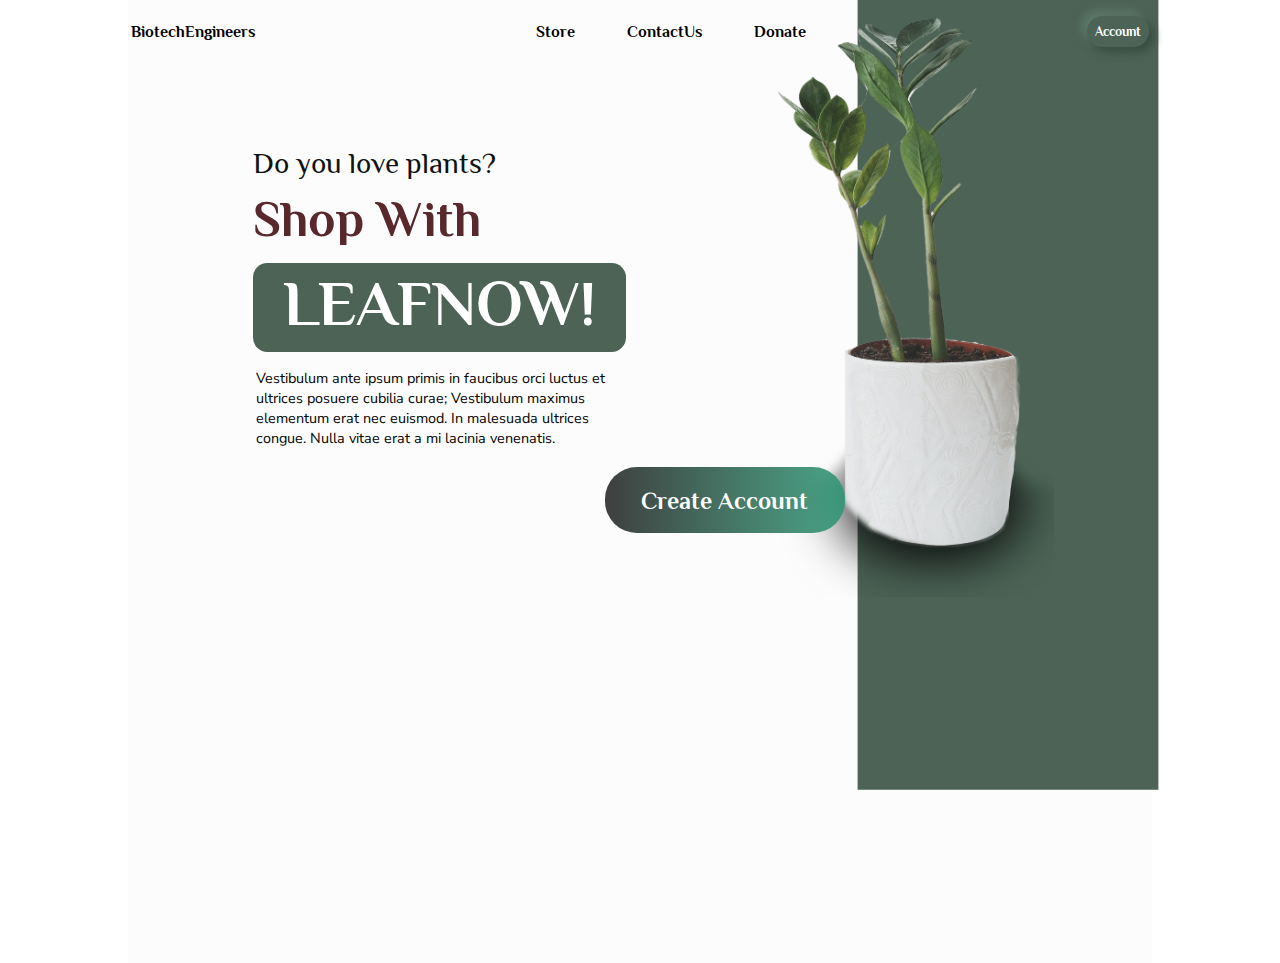
<file: index.html>
<!DOCTYPE html>
<html lang="en">
<head>
    <meta charset="UTF-8">
    <meta http-equiv="X-UA-Compatible" content="IE=edge">
    <meta name="viewport" content="width=device-width, initial-scale=1.0">
    <link rel="stylesheet" href="index.css">
    <title>LeafNow</title>
</head>
<body>
    <section>
        <div class="rightrectangle"></div>
        <header class="navcontainer">
            <mark class="Logo">BiotechEngineers</mark> 
            <nav>
                <ul class="navbtn" id="nav">
                    <li><a href="#">Store</a></li>
                    <li><a href="#">ContactUs</a></li>
                    <li><a href="#">Donate</a></li>        
                </ul>
            </nav> 
            <a class="loginbtn" href="#"> <button id="accbtn">Account</button> </a>   
        </header>
        <div class="bgcontainer">
            <div class="Infobox">
                <span id="firsttext">Do you love plants?</span>
                <div class="shopwithbox">
                       Shop With
                </div>
                <div class="leafnowbox">
                    LEAFNOW!
                    
                </div>
                <div class="paragraph">
                    <p >Vestibulum ante ipsum primis in faucibus orci luctus et ultrices posuere cubilia curae; Vestibulum maximus elementum erat nec euismod. In malesuada ultrices congue. Nulla vitae erat a mi lacinia venenatis.</p>
                </div>
                <div class="store">
                    <a href="account1.html">
                    <button id="storebtn">Create Account</button>
                    </a>
                </div> 
            </div>
            <div class="plantbgbox">
                <div class="plantcontainer">
                    <img src="Images/1.png" alt="plant_img">
                </div>
            </div>
        </div>
    </section>
</body>
</html>
</file>
<file: index.css>
@import url('https://fonts.googleapis.com/css2?family=Nunito+Sans:wght@400;700&family=Philosopher:wght@400;700&display=swap');
/* font-family: 'Nunito Sans', sans-serif;
font-family: 'Philosopher', sans-serif; */

*{
    padding: 0;
    margin: 0;
    box-sizing: border-box;
}

section{
    position: relative;
    width: 100%;
    min-height: 100vh;
    background: white;
}
 
section .rightrectangle{
    position: absolute;
    margin-right: 0 10%;
    top: 0;
    left: 0;
    width: 100%;
    height: 100%;
    background: #4C6356;
    clip-path: inset(0 9.5% 18% 67%);
}

 body{
     max-width: 100%;
     max-height: 100%;
     overflow: hidden;
     
 }

 .Logo{
     font-family:'Philosopher', sans-serif; 
     font-weight: bold; 
     background: transparent;  
     font-size: 1rem;  
     cursor: pointer;
     color: black;
 }

 

 .navbtn a{
     text-decoration: none;
     font-family: 'Philosopher', sans-serif;
     font-size: 1rem;  
     color: black;
     z-index: 4;
     font-weight: bold;
     
 }

 .navcontainer{
     background: #FCFCFC; 
     display: flex;
     justify-content: space-between;
     align-items: center;
     margin: 0 10%;
     padding: 1rem 0.2%;    
 }



 .navbtn li{
     position: relative;
     display: inline-block;
     padding: 0rem 1.5rem; 
     z-index: 5;
     
 }

 .navbtn li:hover{
     background: #4C6356;
     border-radius: 5rem;
     transition: 0.4s ease-in-out;
 }

 .navbtn a:hover{
     color: white;
     transition: 0.2s;
 }
    
 .loginbtn{
     border: none;
     cursor: pointer;
     z-index: 4;
 }
 
 
 #accbtn{
     border: none;
     padding: 0.5rem;
     -webkit-border-radius: 46px;
border-radius: 46px;
background: #4c6356;
-webkit-box-shadow: 5px 5px 10px #3a4b41, -5px -5px 10px #5e7b6b;
box-shadow: 5px 5px 10px #3a4b41, -5px -5px 10px #5e7b6b;
    text-align: center;
    font-family: 'Philosopher', sans-serif;
    color: white;
    font-weight: bold;
    cursor: pointer;    
 }
 #accbtn:hover{
    background: #4C6356;
box-shadow: inset 17px 17px 35px #3e5046,
            inset -17px -17px 35px #5a7666;
     
 }


 .bgcontainer{
     height: 100vh;
     margin: 0rem 10%;
     padding: 0rem 0rem 0rem 6% ;
     background: #FCFCFC; 
     display: flex;
     justify-content: space-between;
 }

 .Infobox{
     /* background: rgba(255, 99, 71,0.2);  */
     width: 34.375rem;
     height: 25rem;
     margin-top: 3rem;
     margin-left: 3rem;
     position: relative;
     
 }

 #firsttext{
     /* background: turquoise; */
     position: relative;
     top: 9%;
     color: #101311;
     font-size: 1.8rem;
     font-family: 'Philosopher', sans-serif;
    
 }

 /* #shopwith{
     background: rebeccapurple;
     font-size: 56px;
     font-family: 'Philosopher', sans-serif;
 } */

 .shopwithbox{
     font-size: 3.125rem;
     /* background: rebeccapurple; */
     margin-top: 3rem;
     font-weight: bold;
     color: #59282C;
     font-family: 'Philosopher', sans-serif;
 }

 .leafnowbox{
     background: #4C6356;
     margin-top: 1rem;
     width: 23.3rem;
     height: 5.58rem;
     border-radius: 0.9rem;
     text-align: center;
     vertical-align: middle;
     line-height: 5rem;
     font-size: 4rem;
     font-family: 'Philosopher', sans-serif;
     font-weight: bold;
     color: white;
     
 }

 .herotext{
     padding: 1rem;
     font-size: 3.5rem;
     font-family: 'Philosopher', sans-serif;
     font-weight: bold;
     color: white;
     text-align: center;
     vertical-align: middle;
     line-height: 5rem;
     
 }

 .paragraph{
     font-size: 0.9rem;
     width: 21.875rem;
     margin-top: 1rem;
     margin-left: 0.2rem;
     font-family: 'Nunito Sans', sans-serif
 }

 /* .plantbgbox{
     margin: 0 10%;
     width: 19.8rem;
     height: 85vh;
     
 } */

 .plantcontainer{
     width: 15rem;
     height: 80vh;
     /* background: #4C6356; */
    
     
 }

  .plantcontainer img{
     width: 24.375rem;
     height: 43.75;
     position: relative;
     bottom: 10rem;
     left: -15.5rem;
     z-index: 1;
 } 

 .store{
     margin: 1.2rem 5rem 2.5rem 22rem;
     position: relative;
     z-index: 5;

 }

 #storebtn{
     border: none;
     width: 15rem;
     font-family: 'Philosopher', sans-serif;
     font-size: 1.5rem;
     padding: 1.2rem;
     border-radius: 2rem;
     text-align: center;
     font-weight: bold;
     background: linear-gradient(to right, rgba(42, 43, 42,0.9), rgba(41, 150, 115, 0.836));
     cursor: pointer;
     color: white;
     z-index: 5;
     transition: 0.3s;
     
 }



 #storebtn:hover{
     width: 15.1rem;
     padding: 1.55rem ;
    background: linear-gradient(to right, rgba(41, 150, 115, 0.836),rgba(42, 43, 42,0.9));

 }


/* =================================================================MediaQueries====================================== */


/* For Mobile Phones @media (max-width:480px){}
For Tablets @media (max-width:960px){}
For Laptops/Desktop @media (min-width:1025px){}
For Hi-Res Laptops @media (max-width:1280px){} */



@media (max-width: 768px) {
    


}
</file>
